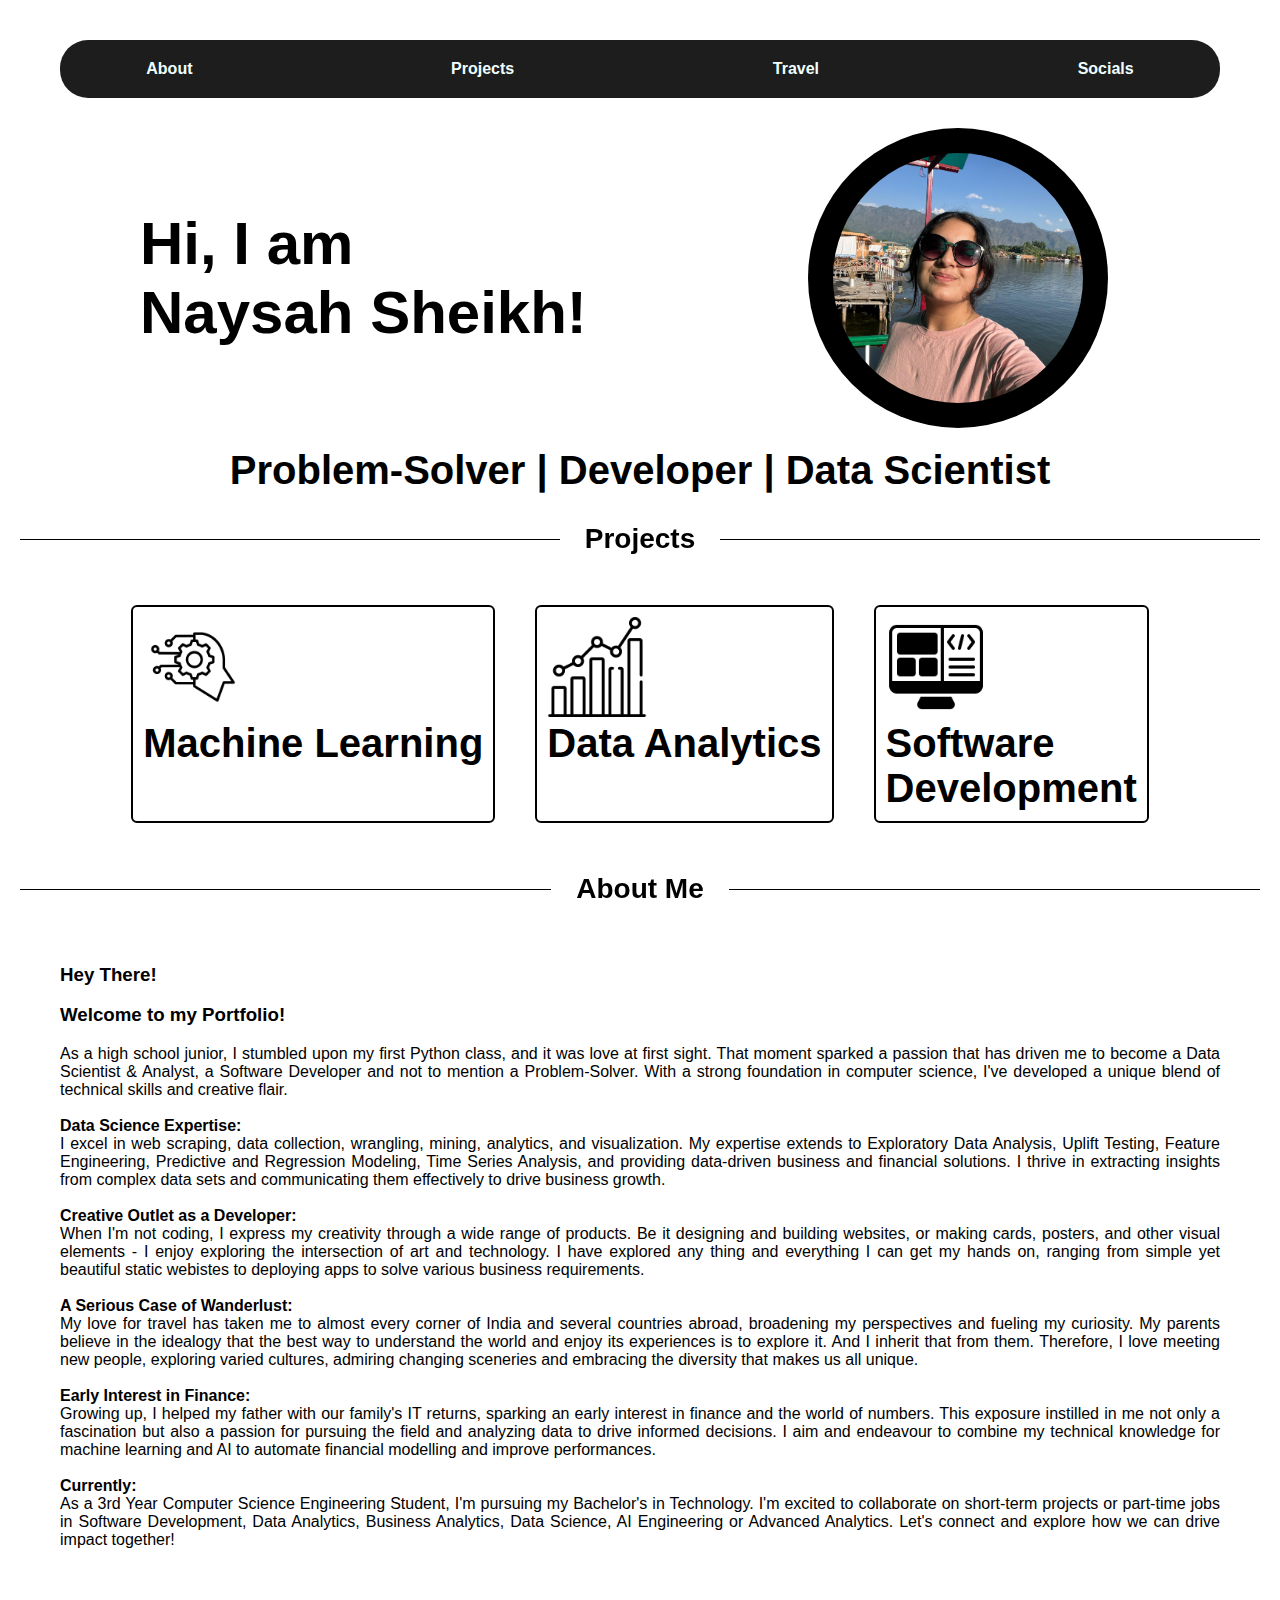
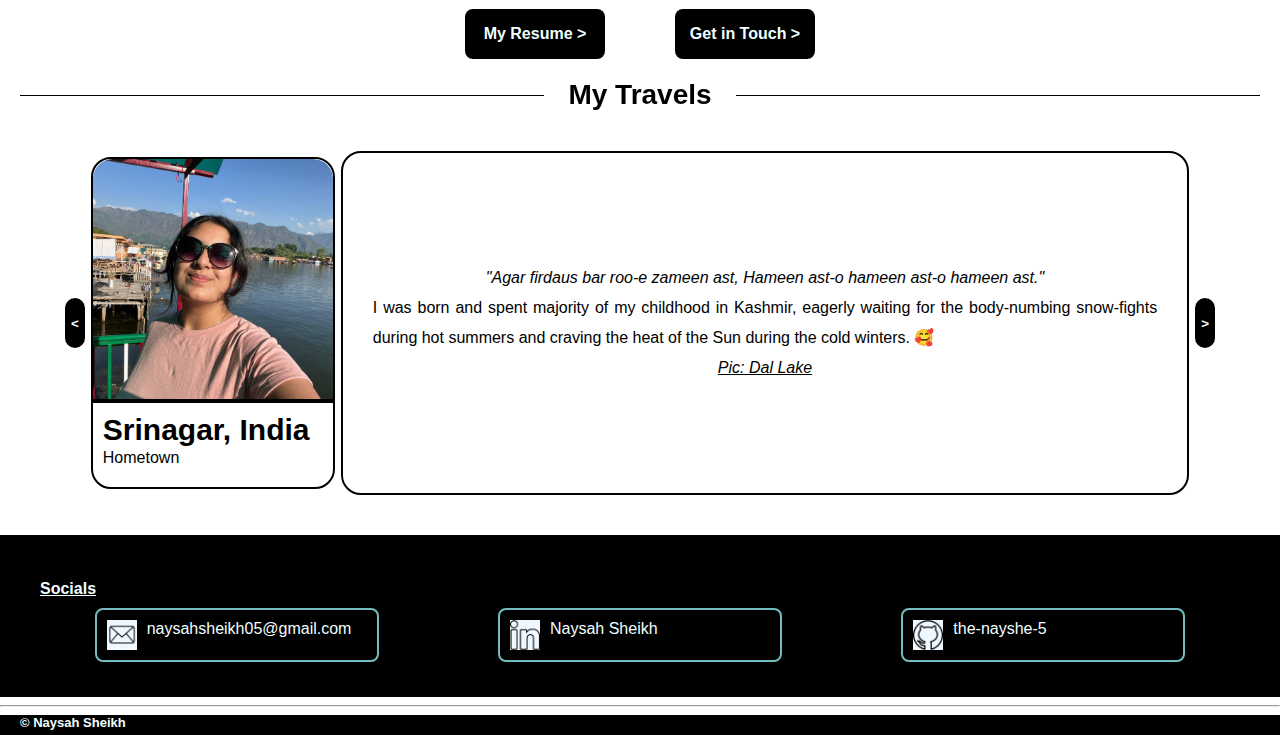
<file: index.html>
<!DOCTYPE html>
<html lang="en">
<head>
  <meta charset="UTF-8" />
  <meta name="viewport" content="width=device-width, initial-scale=1.0" />
  <link rel="stylesheet" href="./styles/index.css" />
  <title>Home - Naysah Sheikh</title>
</head>
<body>
    <div class="navbar">
        <ul>
            <li><a href="#About">About</a></li>
            <li><a href="projects.html">Projects</a></li>
            <li id="travel-option"><a href="#Travel">Travel</a></li>
            <li><a href="#socials">Socials</a></li>
        </ul>
    </div>

    <div class="hero-header">
        
        <div class="welcome">
            Hi, I am <br />
            Naysah Sheikh!
        </div>

        <div class="pfp-holder">
            <img src="./img/pfp1.jpg" />
        </div>

        <div class="intro">
          Problem-Solver | Developer | Data Scientist
        </div>
    </div>


    <div class="heading" id="Projects">
        <div class="title_lines">
            Projects
        </div>
    </div>

    <div class="container1">

        <div class="card">
            <a href="./machine_learning.html">
                <img src="./img/machine-learning.png" class="logo" />
                <div class="title">
                    Machine Learning
                </div>
            </a>
        </div>

        <div class="card">
            <a href="./data_analytics.html">
                <img src="./img/data-analysis-logo.png" class="logo" />
                <div class="title">
                    Data Analytics
                </div>
            </a>
        </div>

        <div class="card">
            <a href="webdev.html">
                <img src="./img/front-end-logo.png" class="logo" />
                <div class="title">
                    Software <br>Development
                </div>
            </a>
        </div>

<!--         <div class="card">
            <a href="#">
                <img src="./img/digital-art-logo.png" class="logo" />
                <div class="title">
                    Digital Art &nbsp; &nbsp;
                </div>
            </a>
        </div>
 -->
<!--         <div class="more card">
            <a href="./projects.html">
                <div class="title">
                    See <br>
                    More >
                </div>
            </a>
        </div>
 -->
    </div>

    <div class="heading" id="About">
        <div class="title_lines">
            About Me
        </div>
    </div>

    <div class="container2">

      <h3>Hey There!</h3>
      <h3>Welcome to my Portfolio!</h3>
      
      As a high school junior, I stumbled upon my first Python class, and it was love at first sight. 
      That moment sparked a passion that has driven me to become a Data Scientist & Analyst, a Software Developer 
      and not to mention a Problem-Solver. With a strong foundation in computer science, I've developed a unique blend of 
      technical skills and creative flair. 
      
      <br><br>

      <b>Data Science Expertise:</b> <br>
      I excel in web scraping, data collection, wrangling, mining, analytics, and visualization. 
      My expertise extends to Exploratory Data Analysis, Uplift Testing, Feature Engineering, Predictive and 
      Regression Modeling, Time Series Analysis, and providing data-driven business and financial solutions. 
      I thrive in extracting insights from complex data sets and communicating them effectively to drive business growth.

      <br><br>
      
      <b>Creative Outlet as a Developer:</b> <br>

      When I'm not coding, I express my creativity through a wide range of products. Be it designing and building websites, 
      or making cards, posters, and other visual elements - I enjoy exploring the intersection of art and technology. 
      I have explored any thing and everything I can get my hands on, ranging from simple yet beautiful static webistes to 
      deploying apps to solve various business requirements.

      <br><br>

      <b>A Serious Case of Wanderlust:</b> <br>
      
      My love for travel has taken me to almost every corner of India and several countries abroad, broadening my 
      perspectives and fueling my curiosity. My parents believe in the idealogy that the best way to understand the world
      and enjoy its experiences is to explore it. And I inherit that from them. Therefore, I love meeting new people, 
      exploring varied cultures, admiring changing sceneries and embracing the diversity that makes us all unique.

      <br><br>

      <b>Early Interest in Finance:</b> <br>
      
      Growing up, I helped my father with our family's IT returns, sparking an early interest in finance and the 
      world of numbers. This exposure instilled in me not only a fascination but also a passion for pursuing the 
      field and analyzing data to drive informed decisions. I aim and endeavour to combine my technical knowledge 
      for machine learning and AI to automate financial modelling and improve performances.

      <br><br>

      <b>Currently:</b> <br>

      As a 3rd Year Computer Science Engineering Student, I'm pursuing my Bachelor's in Technology. 
      I'm excited to collaborate on short-term projects or part-time jobs in Software Development, Data Analytics, 
      Business Analytics, Data Science, AI Engineering or Advanced Analytics. 
      Let's connect and explore how we can drive impact together!

    </div>

    <div class="buttons">
        <a href="./Naysah Sheikh-Resume.pdf" target="_blank">
            <div class="btn">
                My Resume >
            </div>
        </a>

        <a href="#socials">
            <div class="btn">
                Get in Touch >
            </div>
        </a>
    </div>

    <div class="heading" id="Travel">
        <div class="title_lines">
            My Travels
        </div>
    </div>

    <div class="slideshow">
        <button onclick="prevSlide()" class="slide-btn">&lt;</button>
        <div class="slide">
            <div id="image-container">
                <img src="./img/pfp1.jpg" id="img" />
            </div>
            <div class="caption">
                <div id="location">Srinagar, India</div>
                <div id="subtitle">Hometown</div>
            </div>
        </div>
        <div id="description">
            <i>"Agar firdaus bar roo-e zameen ast, 
                Hameen ast-o hameen ast-o hameen ast."</i> 
            I was born and spent majority of my childhood in Kashmir, 
            eagerly waiting for the body-numbing snow-fights during hot summers and 
            craving the heat of the Sun during the cold winters. 🥰
            <br><u><i>Pic: Dal Lake</i></u>
        </div>
        <button onclick="nextSlide()" class="slide-btn">&gt;</button>
      </div>


<!--     <div class="heading" id="Contact">
        <div class="title_lines">
            Contact
        </div>
    </div>

    <div class="container3">

        <div class="sub">
            Interested in working together? I'd love to hear from you.
        </div>

        <form action="#" class="container4">
            <div class="inputs">
                <label>
                    Name: 
                </label>
                <input type="text" name="name" placeholder="Enter your Name" required />
            </div>

            <div class="inputs">
                <label>
                    Email: 
                </label>
                <input name="email" placeholder="Enter your Email" required />
            </div>

            <div class="inputs">
                <label>
                    Message: 
                </label>
                <textarea name="message" id="textarea" required ></textarea>
            </div>

            <button type="submit" id="submit">SUBMIT</button>
        </form>   

    </div> -->

<div class="container5">
        <div id="socials">
            Socials
        </div>

        <div class="container6">
            <a href="#socials" class="deet">
                <div class="creds">
                    <img src="./img/email.png" class="icon" />
                    <div class="text">
                        naysahsheikh05@gmail.com
                    </div>
                </div>
            </a>
            
            <a href="https://www.linkedin.com/in/naysah-sheikh/" target="_blank" class="deet">
                <div class="creds">
                    <img src="./img/linkedin.png" class="icon" />
                    <div class="text">
                        Naysah Sheikh
                    </div>
                </div>
            </a>

            <a href="https://github.com/the-nayshe-5/" target="_blank" class="deet">
                <div class="creds">
                    <img src="./img/github.png" class="icon" />
                    <div class="text">
                        the-nayshe-5
                    </div>
                </div>
            </a>

            <!-- <a href="" class="deet">
                <div class="creds">
                    <img src="#" class="icon" />
                    <div class="text">
                        Naysah Sheikh
                    </div>
                </div>
            </a> -->
        </div>
    </div>
        
    <hr>

    <footer> &copy; Naysah Sheikh </footer>
    <script src="index.js"></script>
</body>
</html>
</file>
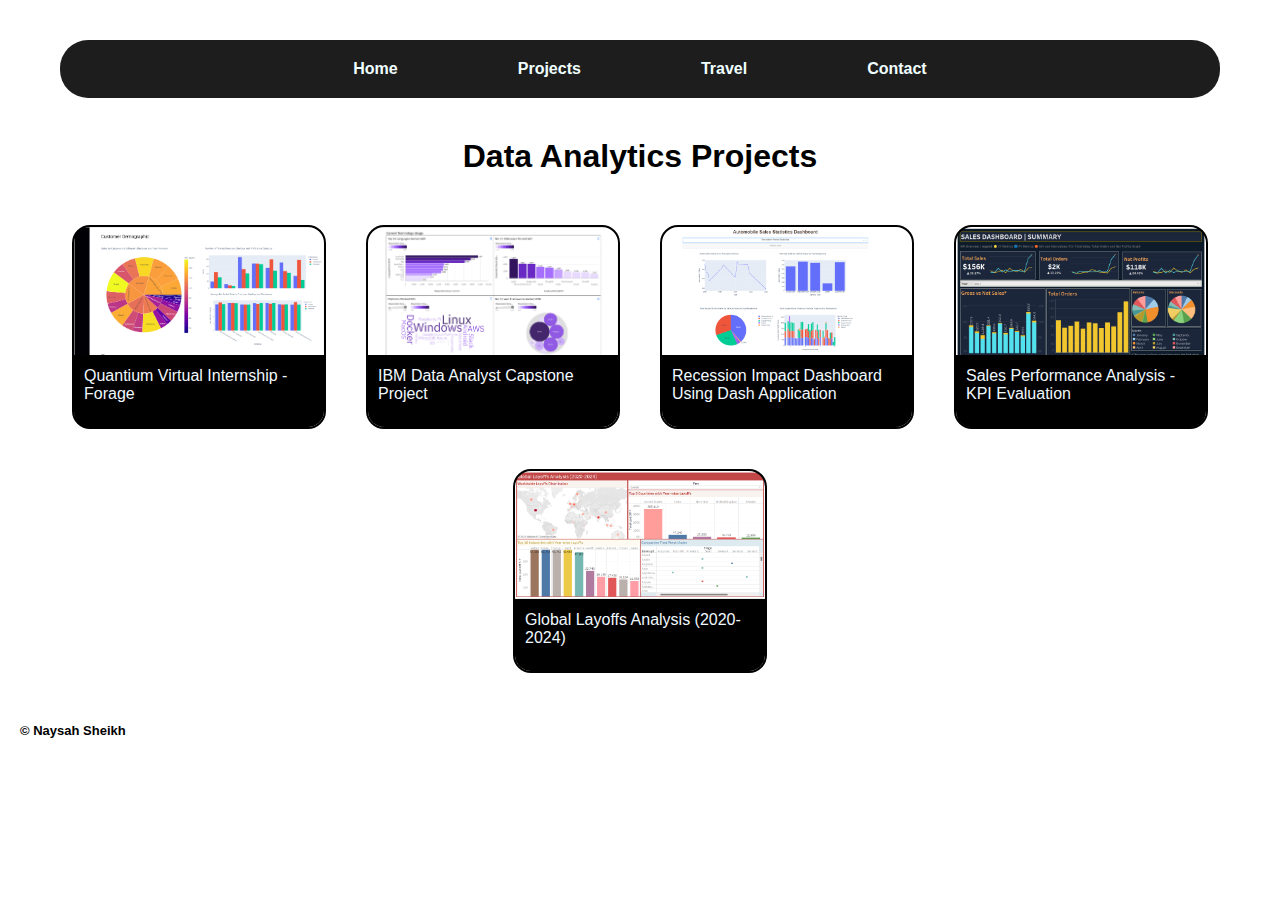
<file: data_analytics.html>
<!DOCTYPE html>
<html lang="en">
<head>
  <meta charset="UTF-8" />
  <meta name="viewport" content="width=device-width, initial-scale=1.0" />
  <link rel="stylesheet" href="./styles/data.css" />
  <title>Data Analytics - Naysah Sheikh</title>
</head>
<body>

  <div class="navbar">
    <ul>
        <li><a href="./index.html">Home</a></li>
        <li><a href="./projects.html">Projects</a></li>
        <li id="travel-option"><a href="#Travel">Travel</a></li>
        <li><a href="#Contact">Contact</a></li>
    </ul>
  </div>

  <div class="heading1">
    Data Analytics Projects
  </div>
  <div class="container1">
    
    <div class="card">
      <a href="https://github.com/the-nayshe-5/Quantium-Virtual-Intership---Forage" target="_blank" class="projLink">
        <div class="caption">
          <div class="heading2">
            Quantium Virtual Internship - Forage
          </div>
        </div>
      </a>
    </div>

    <div class="card">
      <a href="https://github.com/the-nayshe-5/IBM-Python-Data-Analyst-Capstone" target="_blank" class="projLink">
        <div class="caption">
          <div class="heading2">
            IBM Data Analyst Capstone Project
          </div>
        </div>
      </a>
    </div>

    <div class="card">
      <a href="https://github.com/the-nayshe-5/Recession-Python-Dashboard" target="_blank" class="projLink">
        <div class="caption">
          <div class="heading2">
            Recession Impact Dashboard Using Dash Application
          </div>
        </div>
      </a>
    </div>

    <div class="card">
      <a href="https://github.com/the-nayshe-5/Sales-KPI-Analysis" target="_blank" class="projLink">
        <div class="caption">
          <div class="heading2">
            Sales Performance Analysis - KPI Evaluation
          </div>
        </div>
      </a>
    </div>
     

    <div class="card">
      <a href="https://github.com/the-nayshe-5/Global-Layoffs-Analysis" target="_blank" class="projLink">
        <div class="caption">
          <div class="heading2">
            Global Layoffs Analysis (2020-2024)
          </div>
        </div>
      </a>
    </div>
  </div>

  <footer> &copy; Naysah Sheikh </footer>
  <script src="data_analytics.js"></script>
</body>
</html>
</file>
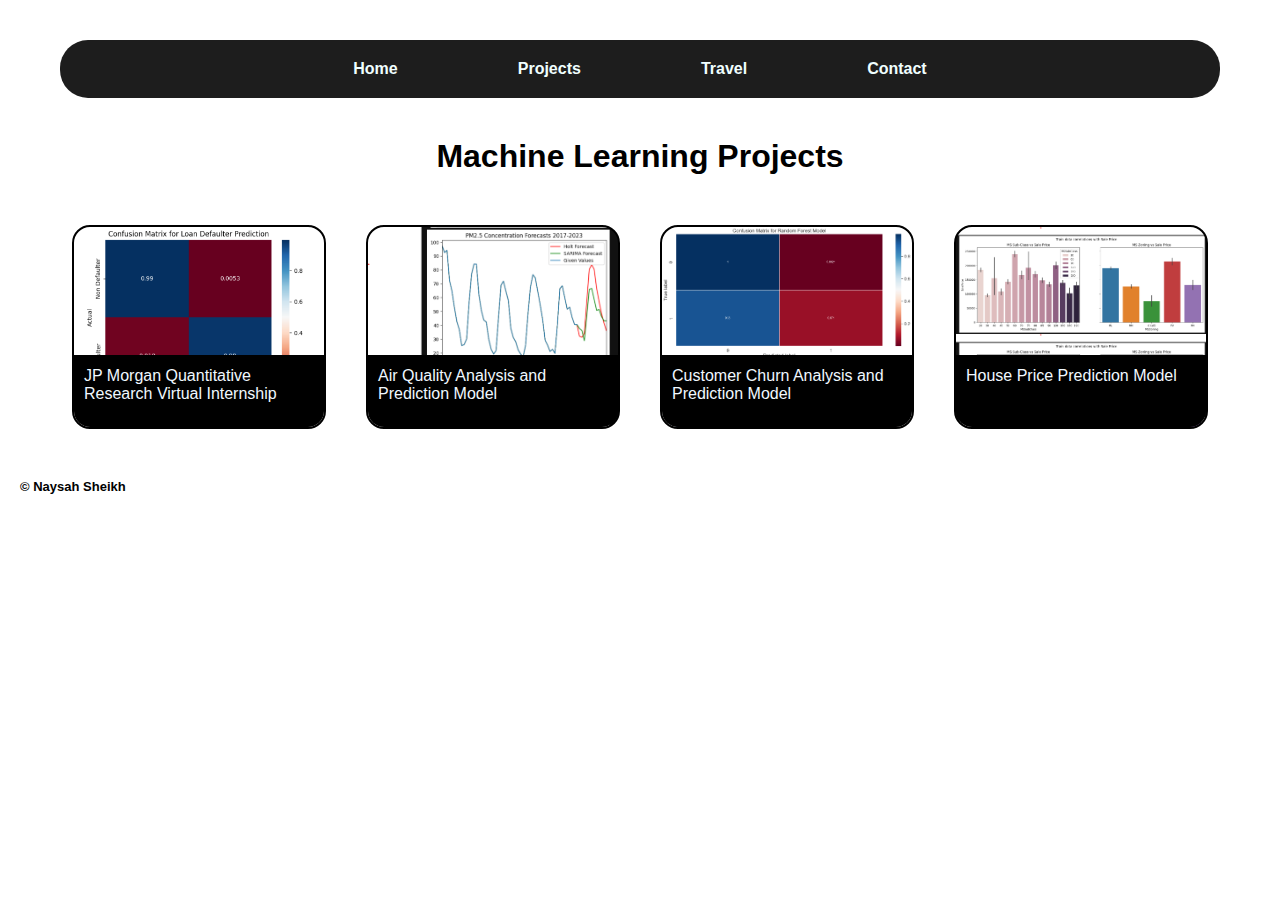
<file: machine_learning.html>
<!DOCTYPE html>
<html lang="en">
<head>
  <meta charset="UTF-8" />
  <meta name="viewport" content="width=device-width, initial-scale=1.0" />
  <link rel="stylesheet" href="./styles/data.css" />
  <title>Machine Learning - Naysah Sheikh</title>
</head>
<body>

  <div class="navbar">
    <ul>
        <li><a href="./index.html">Home</a></li>
        <li><a href="./projects.html">Projects</a></li>
        <li id="travel-option"><a href="#Travel">Travel</a></li>
        <li><a href="#Contact">Contact</a></li>
    </ul>
  </div>

  <div class="heading1">
    Machine Learning Projects
  </div>
  <div class="container1">

    <div class="card">
      <a href="https://github.com/the-nayshe-5/JP-Morgan-Quantitative-Research-VI" target="_blank" class="projLink">
        <div class="caption">
          <div class="heading2">
            JP Morgan Quantitative Research Virtual Internship
          </div>
        </div>
      </a>
    </div>
    
    <div class="card">
      <a href="https://github.com/the-nayshe-5/Air-Quality-Analysis-and-Prediction-Model" target="_blank" class="projLink">
        <div class="caption">
          <div class="heading2">
            Air Quality Analysis and Prediction Model
          </div>
        </div>
      </a>
    </div>
    
    <div class="card">
      <a href="https://github.com/the-nayshe-5/Customer-Churn-Analysis-and-Predictive-Modelling" target="_blank" class="projLink">
        <div class="caption">
          <div class="heading2">
            Customer Churn Analysis and Prediction Model
          </div>
        </div>
      </a>
    </div>

    <div class="card">
      <a href="https://github.com/the-nayshe-5/House-Price-Prediction-Model" target="_blank" class="projLink">
        <div class="caption">
          <div class="heading2">
            House Price Prediction Model
          </div>
        </div>
      </a>
    </div>

  </div>

  <footer> &copy; Naysah Sheikh </footer>
  <script src="machine_learning.js"></script>
</body>
</html>
</file>
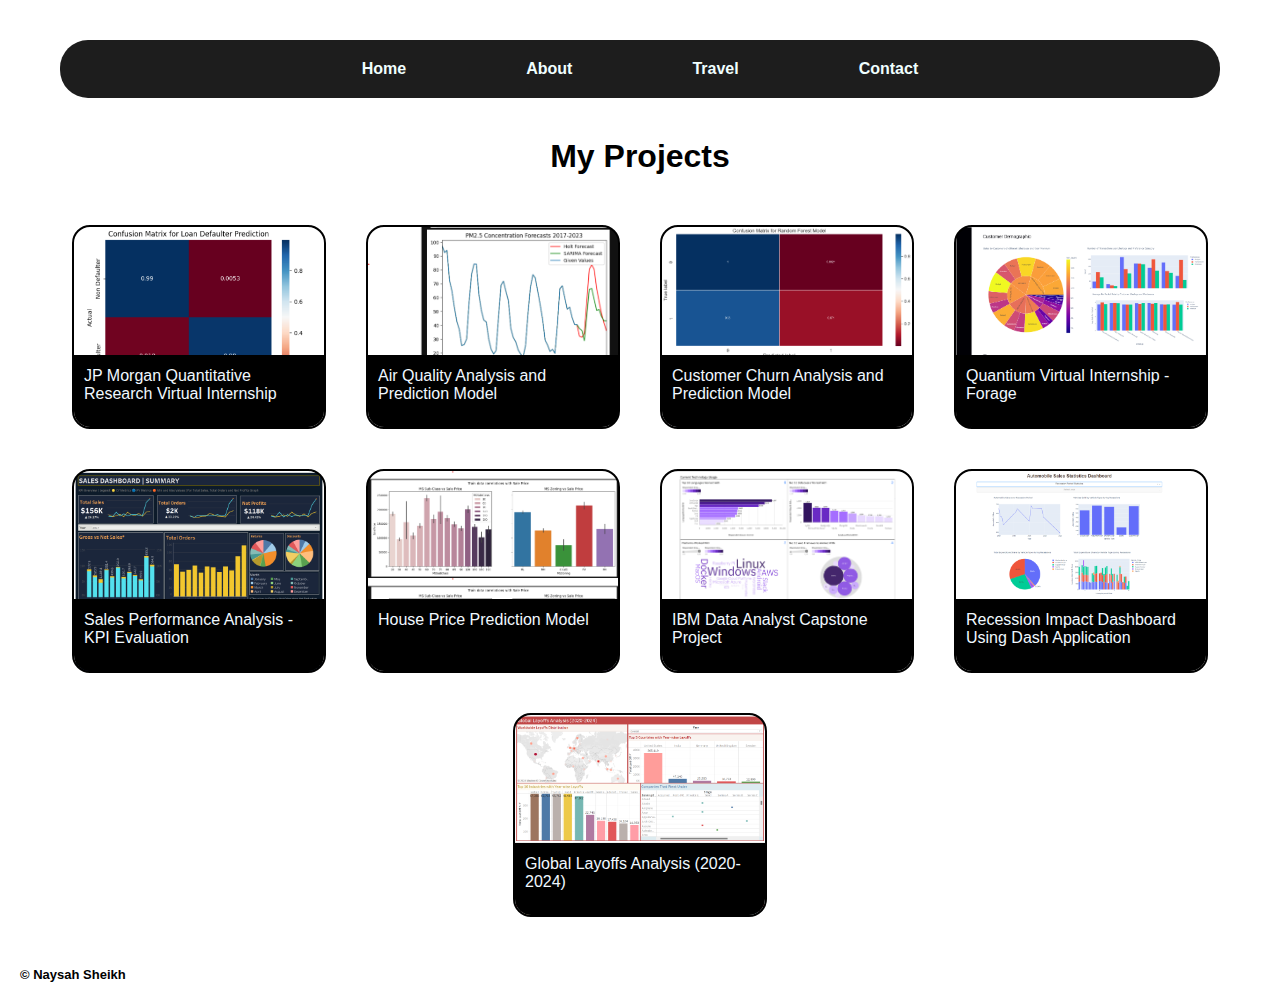
<file: projects.html>
<!DOCTYPE html>
<html lang="en">
<head>
  <meta charset="UTF-8" />
  <meta name="viewport" content="width=device-width, initial-scale=1.0" />
  <link rel="stylesheet" href="./styles/data.css" />
  <title>Data Analytics - Naysah Sheikh</title>
</head>
<body>

  <div class="navbar">
    <ul>
        <li><a href="./index.html">Home</a></li>
        <li><a href="./index.html#About">About</a></li>
        <li id="travel-option"><a href="#Travel">Travel</a></li>
        <li><a href="#Contact">Contact</a></li>
    </ul>
  </div>

  <div class="heading1">
    My Projects
  </div>
  <div class="container1">

    <div class="card">
      <a href="https://github.com/the-nayshe-5/JP-Morgan-Quantitative-Research-VI" target="_blank" class="projLink">
        <div class="caption">
          <div class="heading2">
            JP Morgan Quantitative Research Virtual Internship
          </div>
        </div>
      </a>
    </div>
    
    <div class="card">
      <a href="https://github.com/the-nayshe-5/Air-Quality-Analysis-and-Prediction-Model" target="_blank" class="projLink">
        <div class="caption">
          <div class="heading2">
            Air Quality Analysis and Prediction Model
          </div>
        </div>
      </a>
    </div>
    
    <div class="card">
      <a href="https://github.com/the-nayshe-5/Customer-Churn-Analysis-and-Predictive-Modelling" target="_blank" class="projLink">
        <div class="caption">
          <div class="heading2">
            Customer Churn Analysis and Prediction Model
          </div>
        </div>
      </a>
    </div>

    <div class="card">
      <a href="https://github.com/the-nayshe-5/Quantium-Virtual-Intership---Forage" target="_blank" class="projLink">
        <div class="caption">
          <div class="heading2">
            Quantium Virtual Internship - Forage
          </div>
        </div>
      </a>
    </div>

    <div class="card">
      <a href="https://github.com/the-nayshe-5/Sales-KPI-Analysis" target="_blank" class="projLink">
        <div class="caption">
          <div class="heading2">
            Sales Performance Analysis - KPI Evaluation
          </div>
        </div>
      </a>
    </div>

    <div class="card">
      <a href="https://github.com/the-nayshe-5/House-Price-Prediction-Model" target="_blank" class="projLink">
        <div class="caption">
          <div class="heading2">
            House Price Prediction Model
          </div>
        </div>
      </a>
    </div>

    <div class="card">
      <a href="https://github.com/the-nayshe-5/IBM-Python-Data-Analyst-Capstone" target="_blank" class="projLink">
        <div class="caption">
          <div class="heading2">
            IBM Data Analyst Capstone Project
          </div>
        </div>
      </a>
    </div>

    <div class="card">
      <a href="https://github.com/the-nayshe-5/Recession-Python-Dashboard" target="_blank" class="projLink">
        <div class="caption">
          <div class="heading2">
            Recession Impact Dashboard Using Dash Application
          </div>
        </div>
      </a>
    </div>
     

    <div class="card">
      <a href="https://github.com/the-nayshe-5/Global-Layoffs-Analysis" target="_blank" class="projLink">
        <div class="caption">
          <div class="heading2">
            Global Layoffs Analysis (2020-2024)
          </div>
        </div>
      </a>
    </div>
  </div>

  <footer> &copy; Naysah Sheikh </footer>
  <script src="projects.js"></script>
</body>
</html>
</file>
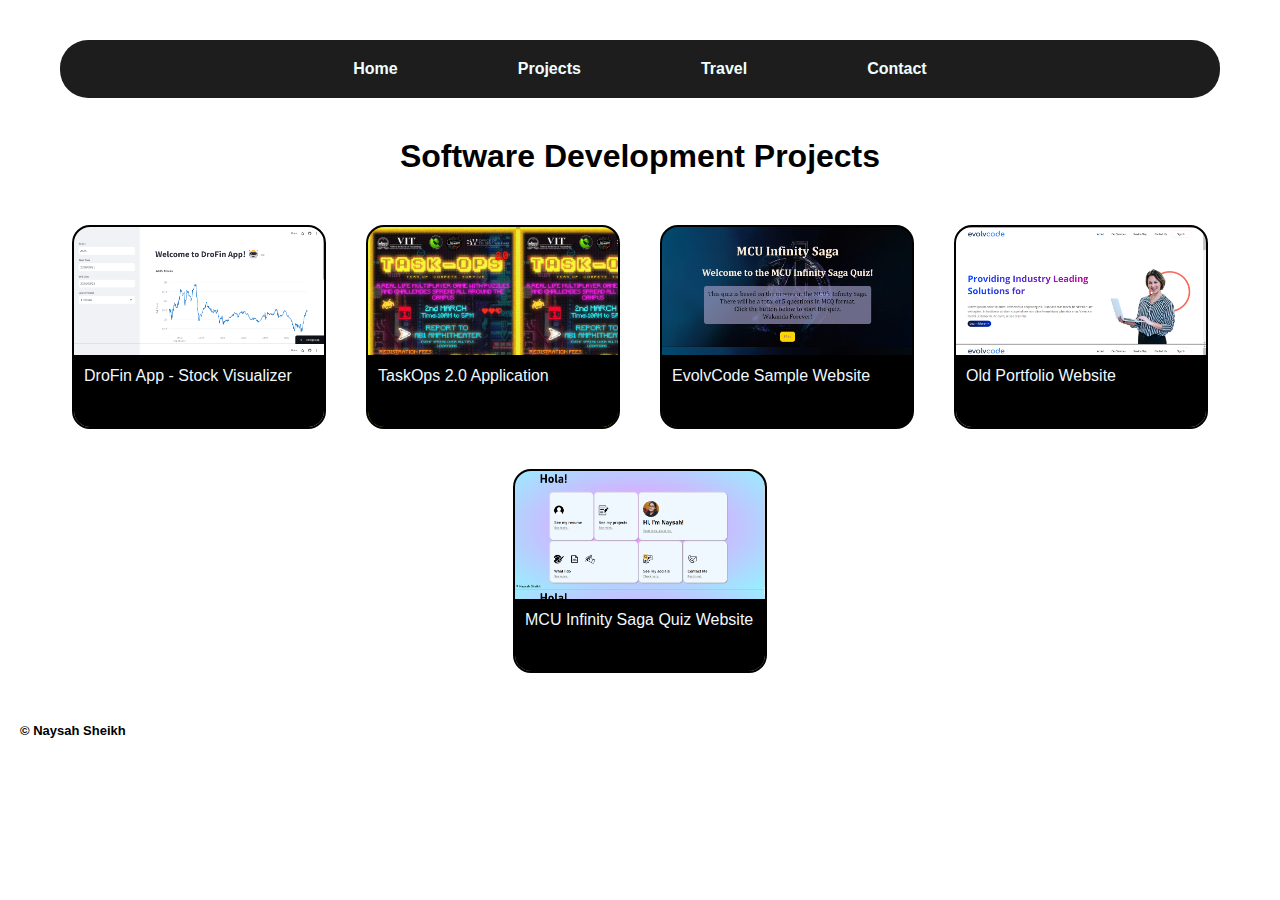
<file: webdev.html>
<!DOCTYPE html>
<html lang="en">
<head>
  <meta charset="UTF-8" />
  <meta name="viewport" content="width=device-width, initial-scale=1.0" />
  <link rel="stylesheet" href="./styles/data.css" />
  <title>Development - Naysah Sheikh</title>
</head>
<body>

  <div class="navbar">
    <ul>
        <li><a href="./index.html">Home</a></li>
        <li><a href="./projects.html">Projects</a></li>
        <li id="travel-option"><a href="#Travel">Travel</a></li>
        <li><a href="#Contact">Contact</a></li>
    </ul>
  </div>

  <div class="heading1">
    Software Development Projects
  </div>
  <div class="container1">
      <div class="card">
      <a href="https://drofinstocks-mindmasters.streamlit.app/" target="_blank" class="projLink">
        <div class="caption">
          <div class="heading2">
            DroFin App - Stock Visualizer
          </div>
        </div>
      </a>
    </div>
    
    <div class="card">
      <a href="https://github.com/the-nayshe-5/Task-Ops-2.0" target="_blank" class="projLink">
        <div class="caption">
          <div class="heading2">
            TaskOps 2.0 Application
          </div>
        </div>
      </a>
    </div>

    <div class="card">
      <a href="https://github.com/the-nayshe-5/EvolvCode" target="_blank" class="projLink">
        <div class="caption">
          <div class="heading2">
            EvolvCode Sample Website
          </div>
        </div>
      </a>
    </div>

    <div class="card">
      <a href="https://the-nayshe-5.github.io/naysahsheikh/" target="_blank" class="projLink">
        <div class="caption">
          <div class="heading2">
            Old Portfolio Website
          </div>
        </div>
      </a>
    </div>

    <div class="card">
      <a href="https://the-nayshe-5.github.io/MarvelQuiz/" target="_blank" class="projLink">
        <div class="caption">
          <div class="heading2">
            MCU Infinity Saga Quiz Website
          </div>
        </div>
      </a>
    </div>
      
    
  </div>

  <footer> &copy; Naysah Sheikh </footer>
  <script src="webdev.js"></script>
</body>
</html>
</file>
<file: styles/index.css>
html, body {
    width: 100%;
    margin: 0 0;
    font-family: 'Segoe UI', Tahoma, Geneva, Verdana, sans-serif;
}

.navbar {
    font-weight: bolder;
    position: sticky;
    top: 20px;
    color: azure;
    background-color: rgb(29, 29, 29);
    border-radius: 28px;
    padding: 2px;
    margin: 20px;
}

ul {
    display: flex;
    flex-direction: row;
    justify-content: space-around;
    align-items: center;
    padding: 2px 15px;
    /* gap: 25px; */
    list-style: none;
}

li a {
    color: azure;
    text-decoration: none;
}

li>a:hover {
    color: #73bcbe;
}

.hero-header {
    display: flex;
    flex-direction: row;
    flex-wrap: wrap;
    gap: 10px;
    align-items: center;
    justify-content: center;
    font-weight: bolder;
    margin: -10px auto;
    margin-bottom: 20px;
}

.welcome {
    font-size: 28px;
    margin: -15px 20px;
    padding: 20px;
}

.pfp-holder {
    display: flex;
    justify-content: center;
    align-items: center;
    width: 200px;
    height: 200px;
    border-radius: 50%;
    background-color: black;
    margin: 0 auto;
}

.pfp-holder > img {
    width: 180px;
    height: 180px;
    border-radius: 50%;
}

.intro {
    text-align: center;
    font-size: 18px;
    margin: -10px 10px;
    padding: 20px;
}

.heading {
    padding: 0px 20px;
}

.title_lines {
    font-weight: bolder;
    position: relative;
    font-size: 28px;
    z-index: 1;
    overflow: hidden;
    text-align: center;
}

.title_lines:before, .title_lines:after {
    position: absolute;
    top: 51%;
    overflow: hidden;
    width: 48%;
    height: 1px;
    content: '\a0';
    background-color: #000000;
    margin-left: 2%;
}

.title_lines:before {
    margin-left: -50%;
    text-align: right;
}

.container1 {
    display: flex;
    flex-direction: row;
    flex-wrap: wrap;
    justify-content: center;
    gap: 20px;
    margin-top: 20px;
    margin-bottom: 20px;
    padding: 10px;
}

.card {
    display: flex;
    flex-direction: column;
    gap: 5px;
    padding: 10px;
    border: 2px solid black;
    border-radius: 6px;
}

.card:hover {
    background-color: #73bcbe;
}

.card a {
    color: inherit;
    text-decoration: none;
}

.more {
    background-color: #000000;
    color: azure;
    font-size: 25px;
    padding: 18px;
}

.more:hover {
    color: #000000;
}

.logo {
    width: 40px;
    height: 40px;
}

.title {
    font-weight: bold;
}

.container2 {
    padding: 20px;
    text-align: justify;
}

.slideshow {
    display: flex;
    flex-direction: row;
    gap: 6px;
    margin: 40px 18px;
    align-items: center;
}

#image-container {
    width: 240px;
    height: 240px;
    border: 2px solid black;
    border-top-left-radius: 20px;
    border-top-right-radius: 20px;
    padding: 0;
}

#img {
    width: 100%;
    border-top-left-radius: 20px;
    border-top-right-radius: 20px;
    margin: 0;
}

.slide-btn {
    height: 50px;
    background-color: #000000;
    color: azure;
    border: #000000;
    border-radius: 10px;
    font-weight: bolder;
}

.slide-btn:hover {
    background-color: #73bcbe;
    color: #000000;
}

.caption {
    border: 2px solid black;
    border-bottom-left-radius: 20px;
    border-bottom-right-radius: 20px;
}

#location {
    font-size: 30px;
    font-weight: bolder;
    margin: 10px;
    margin-bottom: 2px;
}

#subtitle {
    margin-left: 10px;
    margin-bottom: 20px;
}

#description {
    display: none;
    border: 2px solid black;
    padding: 10px 30px;
    height: 320px;
    border-radius: 20px;
    line-height: 30px;
    justify-content: center;
    align-items: center;
    text-align: justify;

}

.buttons {
    display: flex;
    gap: 10px;
    justify-content: center;
    margin: 20px;
}

.btn {
    display: flex;
    justify-content: center;
    align-items: center;
    width: 120px;
    height: 30px;
    padding: 10px;
    border-radius: 8px;
    background-color: black;
    color: azure;
    font-weight: bold;
}

a {
    text-decoration: none;
    color: azure;
}

.btn:hover {
    background-color: #73bcbe;
    color: black;
}

.sub {
    text-align: center;
}

.container3 {
    display: flex;
    flex-direction: column;
    gap: 10px;
    justify-content: baseline;
    align-items: center;
    padding: 30px;
}

.container4 {
    color: azure;
    background-color: #000000;
    width: 250px;
    display: flex;
    flex-direction: column;
    gap: 30px;
    border: 2px solid black;
    border-radius: 18px;
    padding: 20px;
    margin-bottom: 20px;
}

.inputs {
    display: flex;
    flex-direction: column;
    gap: 10px;
}

input {
    height: 30px;
    border-radius: 20px;
    padding: 5px;
    border: 1px solid azure;
}

#textarea {
    padding: 5px;
    height: 120px;
    border-radius: 10px;
}

#submit {
    height: 30px;
    border-radius: 20px;
    border: 2px solid azure;
    font-weight: bolder;
}

#submit:hover {
    background-color: #73bcbe;
}

#socials {
    margin: 40px 20px;
    margin-bottom: 10px;
}

.container5 {
    background-color: #000000;
    padding: 5px 20px;
}

#socials {
    color: azure;
    font-weight: bolder;
    text-decoration: underline;
}

.container6 {
    margin: 0px 20px;
    margin-bottom: 30px;
    display: flex;
    flex-direction: row;
    justify-content: space-around;
    flex-wrap: wrap;
    gap: 10px;
}

.deet {
    color: azure;
    width: 100%;
    min-width: 220px;
    max-width: 260px;
    align-items: baseline;
    justify-content: baseline;
    padding: 10px;
    border: 2px solid #73bcbe;
    border-radius: 8px;
}

.deet:hover {
    background-color: #73bcbe;
    color: black;
    font-weight: bolder;
}

.creds {
    display: flex;
    flex-direction: row;
    gap: 10px;
}

.icon {
    background-color: aliceblue;
    width: 30px;
    height: 30px;
}

hr {
    color: azure;
    background-color: #000000;
}

footer {
    background-color: #000000;
    color: azure;
    font-size: small;
    font-weight: bolder;
    padding-left: 20px;
    padding-bottom: 5px;
}

@media (max-width: 390px) and (min-width: 340px) {
    
    .slideshow {
        margin: 40px 50px;
    }
}

@media (max-width: 426px) and (min-width: 390px) {
    
    .slideshow {
        margin: 40px 70px;
    }
}

@media (max-width: 586px) and (min-width: 426px) {
    
    .slideshow {
        margin: 40px 40px;
    }

    #image-container {
        width: 300px;
        height: 300px;
    }
}

@media (max-width: 706px) and (min-width: 586px) {
    
    .slideshow {
        margin: 40px 65px;
    }

    #image-container {
        width: 500px;
        height: 500px;
    }

    
}

@media (min-width: 490px) {
    
    ul {
        gap: 60px;
    }

    .welcome {
        font-size: 40px;
    }

    .pfp-holder {
        width: 300px;
        height: 300px;
    }

    .pfp-holder > img {
        width: 250px;
        height: 250px;
    }

    .intro {
        width: 100%;
        font-size: 24px;

    }

    .container2 {
        padding: 30px 50px;
    }

    .container4 {
        width: 400px;
    }

}

@media (min-width: 706px) {
    
    .slideshow {
        margin: 40px 65px;
    }

    #description {
        display: flex;
        flex-direction: column;
    }
}

@media (min-width: 769px) {
    
    .navbar {
        margin: 40px;
    }

    ul {
        gap: 80px;
    }

    .welcome {
        font-size: 50px;
        margin-left: 50px;
    }

    .pfp-holder {
        width: 300px;
        height: 300px;
    }

    .pfp-holder > img {
        width: 250px;
        height: 250px;
    }

    .intro {
        width: 100%;
        font-size: 30px;

    }

    .container1 {
        gap: 40px;
        margin-top: 30px;
        margin-bottom: 30px;
        padding: 20px;
    }
    
    .card {
        display: flex;
        flex-direction: column;
        gap: 5px;
        padding: 10px;
        border: 2px solid black;
        border-radius: 6px;
    }
    
    .more {
        text-align: center;
        font-size: 30px;
        padding-left: 75px;
        padding-right: 75px;
    }
    
    .logo {
        width: 80px;
        height: 80px;
    }
    
    .title {
        font-size: 30px;
    }

    .container4 {
        width: 400px;
    }

}

@media (min-width: 1024px) {

    .navbar {
        margin: 40px 60px;
    }

    ul {
        gap: 120px;
    }

    .welcome {
        font-size: 60px;
        margin-left: 70px;
    }

    .intro {
        width: 100%;
        font-size: 40px;

    }

    .container1 {
        gap: 40px;
        margin-top: 30px;
        margin-bottom: 30px;
        padding: 20px;
    }
    
    .card {
        display: flex;
        flex-direction: column;
        gap: 5px;
        padding: 10px;
        border: 2px solid black;
        border-radius: 6px;
    }
    
    .more {
        width: 360px;
        margin: 0 60px;
        text-align: center;
        font-size: 30px;
        padding: 18px;
    }
    
    .logo {
        width: 100px;
        height: 100px;
    }
    
    .title {
        font-size: 40px;
    }

    .container2 {
        padding: 40px 60px;
    }

    .buttons {
        gap: 70px;
    }
}

@media (min-width: 1190px) {
    .welcome {
        font-size: 60px;
        margin-left: 120px;
    }   
}
</file>
<file: styles/data.css>
html, body {
    width: 100%;
    margin: 0 0;
    font-family: 'Segoe UI', Tahoma, Geneva, Verdana, sans-serif;
}

.navbar {
    font-weight: bolder;
    position: sticky;
    top: 20px;
    color: azure;
    background-color: rgb(29, 29, 29);
    border-radius: 28px;
    padding: 2px;
    margin: 20px;
}

ul {
    display: flex;
    flex-direction: row;
    justify-content: center;
    align-items: center;
    padding: 2px;
    gap: 10px;
    list-style: none;
}

li a {
    color: azure;
    text-decoration: none;
}

li>a:hover {
    color: #73bcbe;
}

.heading1 {
    font-weight: bolder;
    text-align: center;
    font-size: xx-large;
}

.container1 {
    display: flex;
    flex-direction: row;
    flex-wrap: wrap;
    gap: 40px;
    justify-content: center;
    align-items: center;
    padding: 20px;
    margin: 30px 0;
}

.card {
    display: flex;
    flex-direction: column-reverse;
    background-size: contain;
    width: 250px;
    height: 200px;
    border: 2px solid black;
    border-radius: 18px;
}

.projLink {
    color: aliceblue;
    text-decoration: none;
}

.caption {
    width: 230px;
    height: 50px;
    background-color: black;
    padding: 10px;
    border-top: 2px solid black;
    border-bottom-left-radius: 16px;
    border-bottom-right-radius: 16px;
}

/* #c1 {
    background-image: url('../img/quantium-dashboard.png');
} */

/* #c2 {

} */

footer {
    color: black;
    font-size: small;
    font-weight: bolder;
    padding-left: 20px;
    padding-bottom: 5px;
}

@media (min-width: 490px) {
    
    ul {
        gap: 60px;
    }
}

@media (min-width: 769px) {
    
    .navbar {
        margin: 40px;
    }

    ul {
        gap: 80px;
    }

}

@media (min-width: 1024px) {

    .navbar {
        margin: 40px 60px;
    }

    ul {
        gap: 120px;
    }
}
</file>
